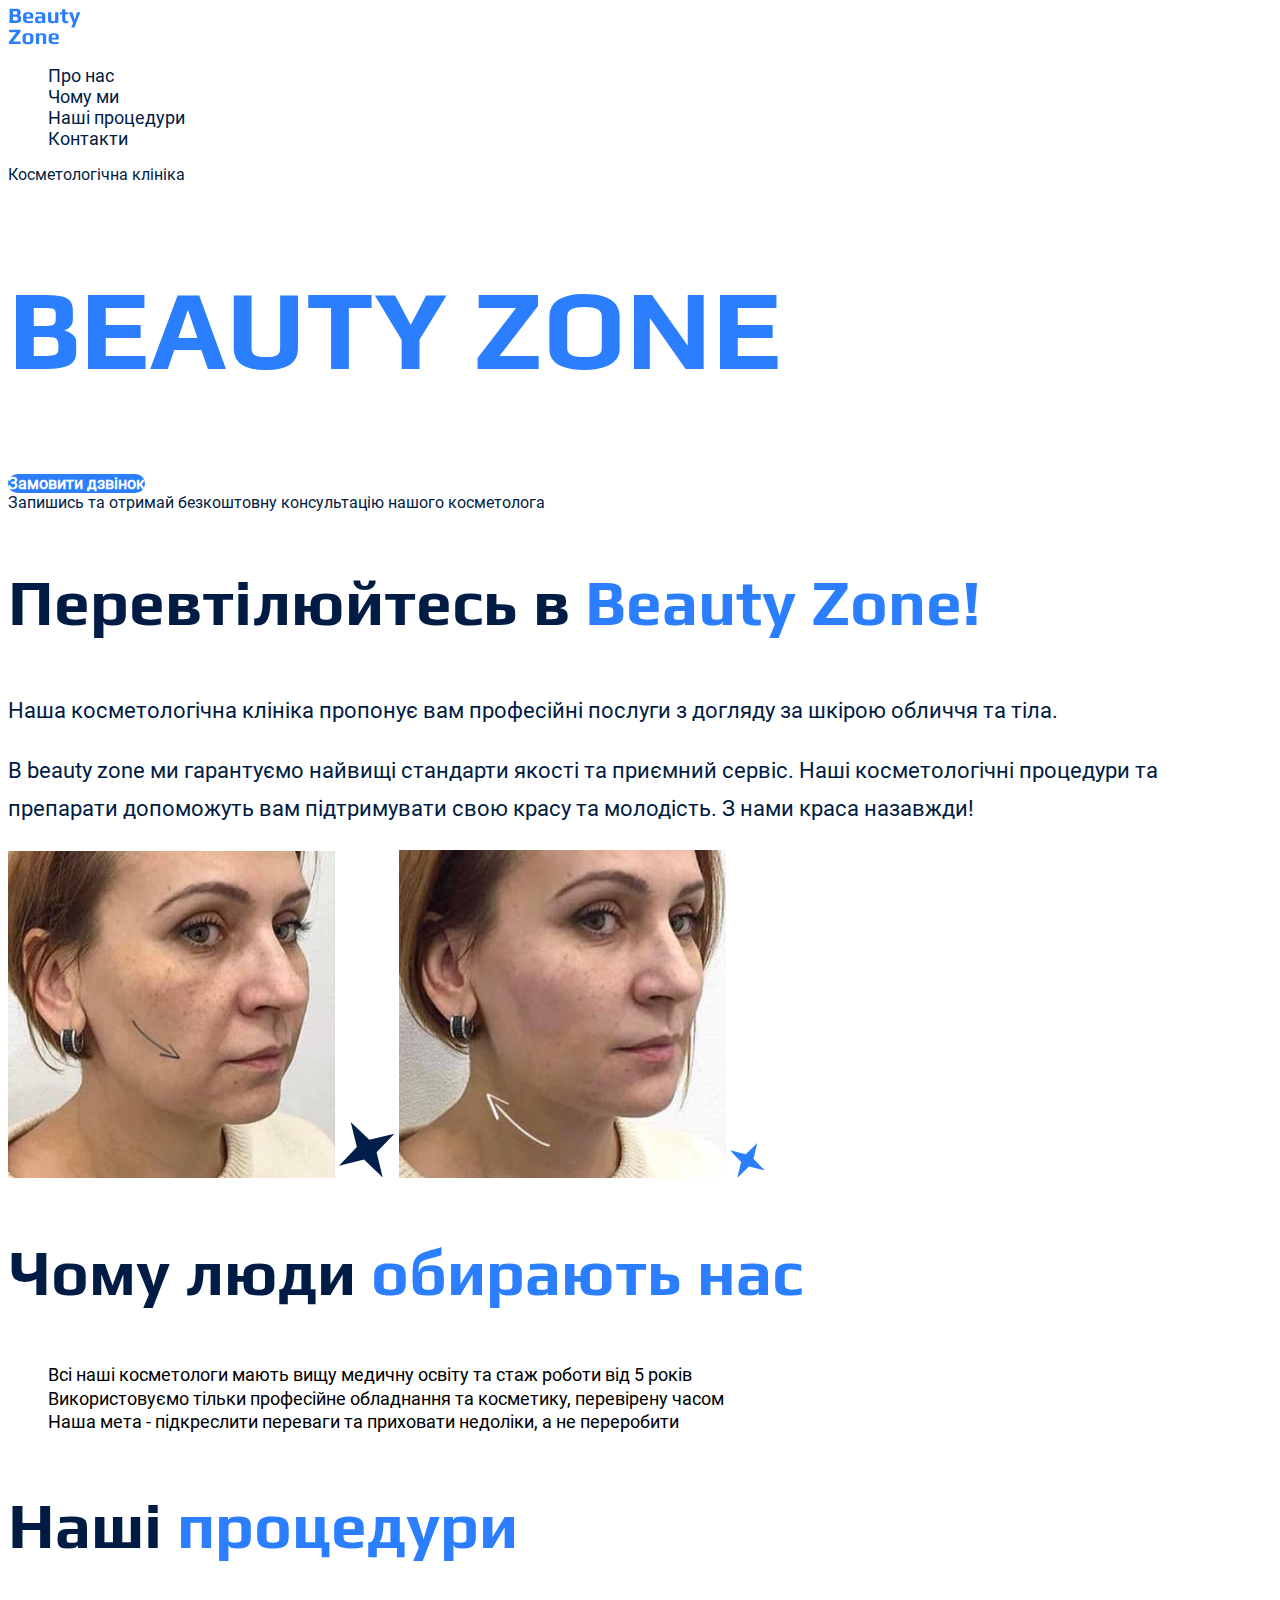
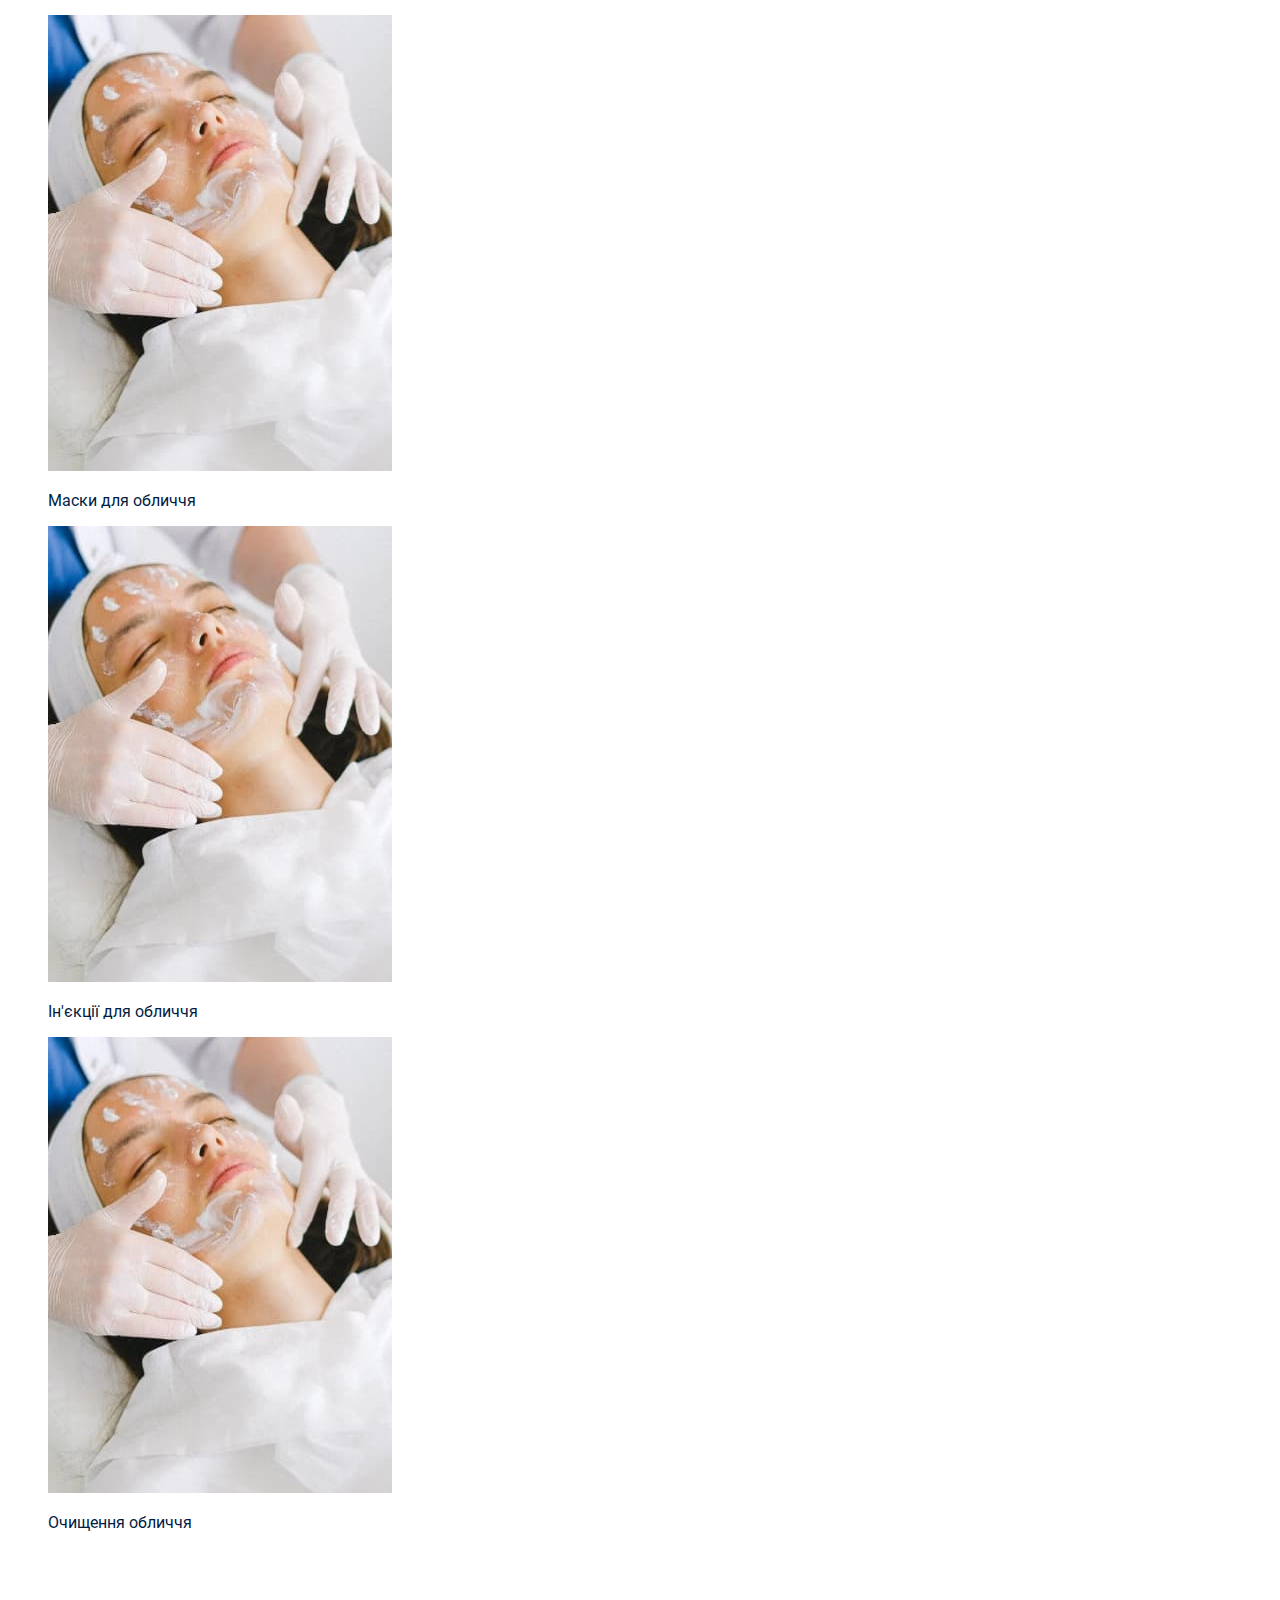
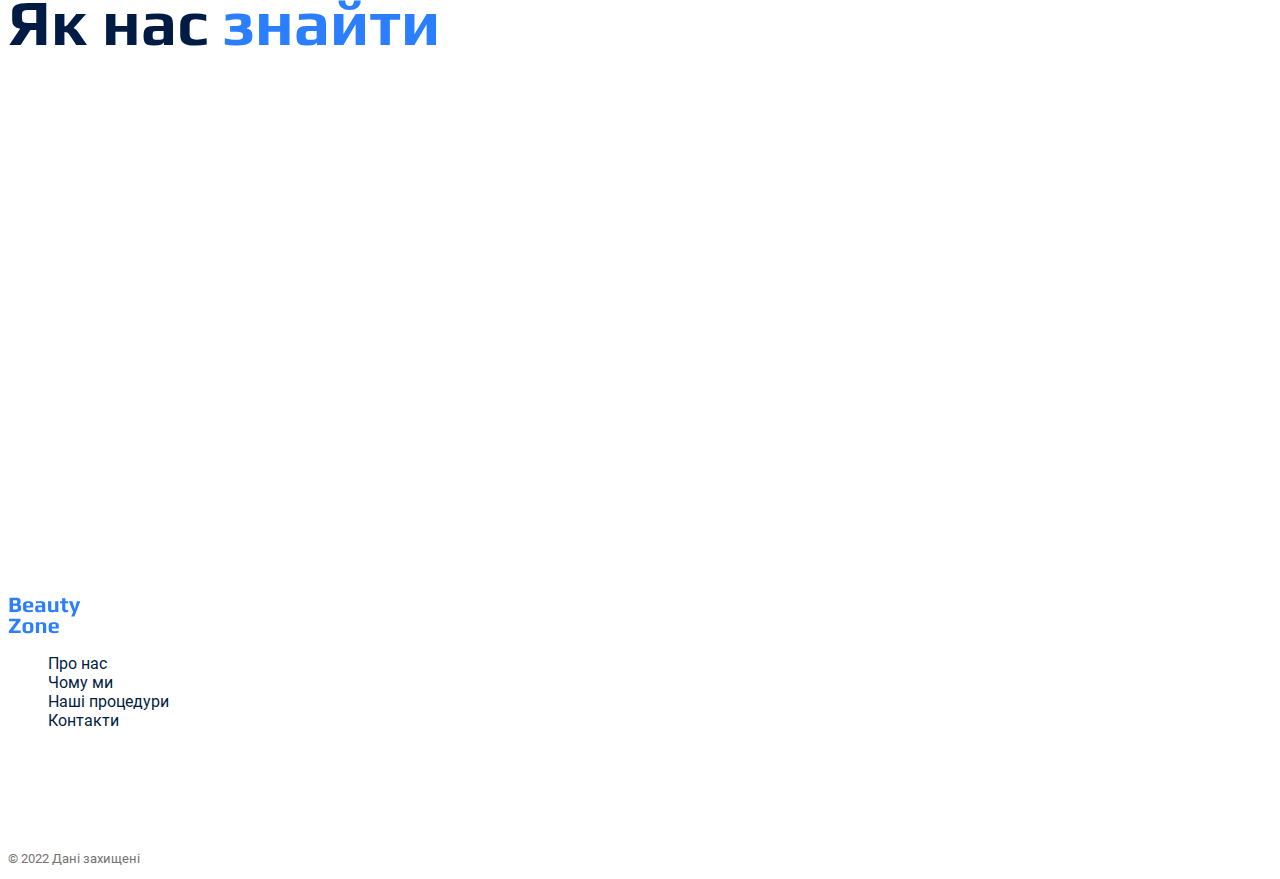
<file: homework-1/index.html>
<!DOCTYPE html>
<html lang="uk">
<head>
  <meta charset="UTF-8">
  <meta name="viewport" content="width=device-width, initial-scale=1.0">
  <title>Beauty Zone</title>
  <link rel="stylesheet" href="css/style.css">
</head>
<body>
  <header>
    <nav>
      <a href="/">
        <img src="./img/logo.svg" alt="Логотип Beauty Zone">
      </a>
      <ul class="menu-links">
        <li><a href="#about" class="link header-link">Про нас</a></li>
        <li><a href="#why-we" class="link header-link">Чому ми</a></li>
        <li><a href="#procedures" class="link header-link">Наші процедури</a></li>
        <li><a href="#contacts" class="link header-link">Контакти</a></li>
      </ul>
      <ul>
        <li><a href="tel:#"><!--tel--></a></li>
        <li><a href="#"><!--Facebook--></a></li>
        <li><a href="#"><!--Instagram--></a></li>
      </ul>
    </nav>
  </header>
  <main>
    <section class="hero">
      <p class="hero-subtitle">Косметологічна клініка</p>
      <h1 class="hero-title uppercase">beauty zone</h1>
      <a href="#" class="button">Замовити дзвінок</a>
      <div class="hero-descr">Запишись та отримай безкоштовну консультацію нашого косметолога</div>
    </section>
    <section id="about" class="about">
      <h2 class="section-title">Перевтілюйтесь в <span class="accent capitalize">beauty zone!</span></h2>
      <p>Наша косметологічна клініка пропонує вам професійні послуги з догляду за шкірою обличчя та тіла. </p>
      <p>B beauty zone ми гарантуємо найвищі стандарти якості та приємний сервіс. Наші косметологічні процедури та препарати допоможуть вам підтримувати свою красу та молодість. 
      З нами краса назавжди!</p>
      <img src="./img/about/1.jpg" alt="">
      <img src="./img/about/star-1.svg" alt="">
      <img src="./img/about/2.jpg" alt="">
      <img src="./img/about/star-2.svg" alt="">
    </section>
    <section id="why-we">
      <h2 class="section-title">Чому люди <span class="accent">обирають нас</span></h2>
      <ul class="advantages">
        <li class="advantages-item">Всі наші косметологи мають вищу медичну освіту 
        та стаж роботи від 5 років</li>
        <li class="advantages-item">Використовуємо тільки професійне обладнання та косметику, перевірену часом</li>
        <li class="advantages-item">Наша мета - підкреслити переваги та приховати недоліки, а не переробити</li>
      </ul>
    </section>
    <section id="procedures">
      <h2 class="section-title">Наші <span class="accent">процедури</span></h2>
      <ul class="procedures-list">
        <li class="procedures-item">
          <img src="./img/procedures/procedure-1.jpg" alt="">  
          <p>Маски для обличчя</p>
        </li>
        <li class="procedures-item">
          <img src="./img/procedures/procedure-1.jpg" alt=""> 
          <p>Ін'єкції для обличчя</p>
        </li>
        <li class="procedures-item">
          <img src="./img/procedures/procedure-1.jpg" alt=""> 
          <p>Очищення обличчя</p>
        </li>
      </ul>
    </section>
    <section id="contacts">
      <h2 class="section-title">Як нас <span class="accent">знайти</span></h2>
      <iframe 
        src="https://www.google.com/maps/embed?pb=!1m18!1m12!1m3!1d2545.2084910452104!2d30.682598492627584!3d50.362666720397755!2m3!1f0!2f0!3f0!3m2!1i1024!2i768!4f13.1!3m3!1m2!1s0x40d4c3f0317b4b57%3A0xa80105f4f168170c!2z0LLRg9C70LjRhtGPINCo0LXQstGH0LXQvdC60LAsIDUsINCa0LjRl9CyLCAwMjAwMA!5e0!3m2!1suk!2sua!4v1693408276828!5m2!1suk!2sua" width="605" 
        height="481" 
        style="border:0;" 
        allowfullscreen="">
      </iframe>
    </section>
  </main>
  <footer>
    <nav>
      <a href="/">
        <img src="./img/logo.svg" alt="Логотип Beauty Zone">
      </a>
      <ul>
        <li><a href="#about" class="link">Про нас</a></li>
        <li><a href="#why-we" class="link">Чому ми</a></li>
        <li><a href="#procedures" class="link">Наші процедури</a></li>
        <li><a href="#contacts" class="link">Контакти</a></li>
      </ul>
      <address>
        <ul>
          <li><a href="tel:+38(096)0000007" class="address-link">+ 38 (096) 000 00 07</a></li>
          <li><a href="mailto:beautyzone@gmail.com" class="address-link">beautyzone@gmail.com</a></li>
          <li><a href="https://goo.gl/maps/xkhSwy9w4j6CDX9L8" class="address-link">Україна, м. Київ, вул. Тараса Шевченка 5</a></li>
          <li><a href="tel:+38(096)0000007" class="address-link"><!--tel--></a></li>
          <li><a href="#"><!--Facebook--></a></li>
          <li><a href="#"><!--Instagram--></a></li>
          <!-- в макеті 2 футера, поки зробив так як у нас в іншому прикладі було -->
        </ul>
      </address>
      <a href="#" target="_blank" class="address-link">Політика конідеційності</a>
      <p class="address-copyright">&copy; 2022 Дані захищені</p>
    </nav>
  </footer>
</body>
</html>
</file>
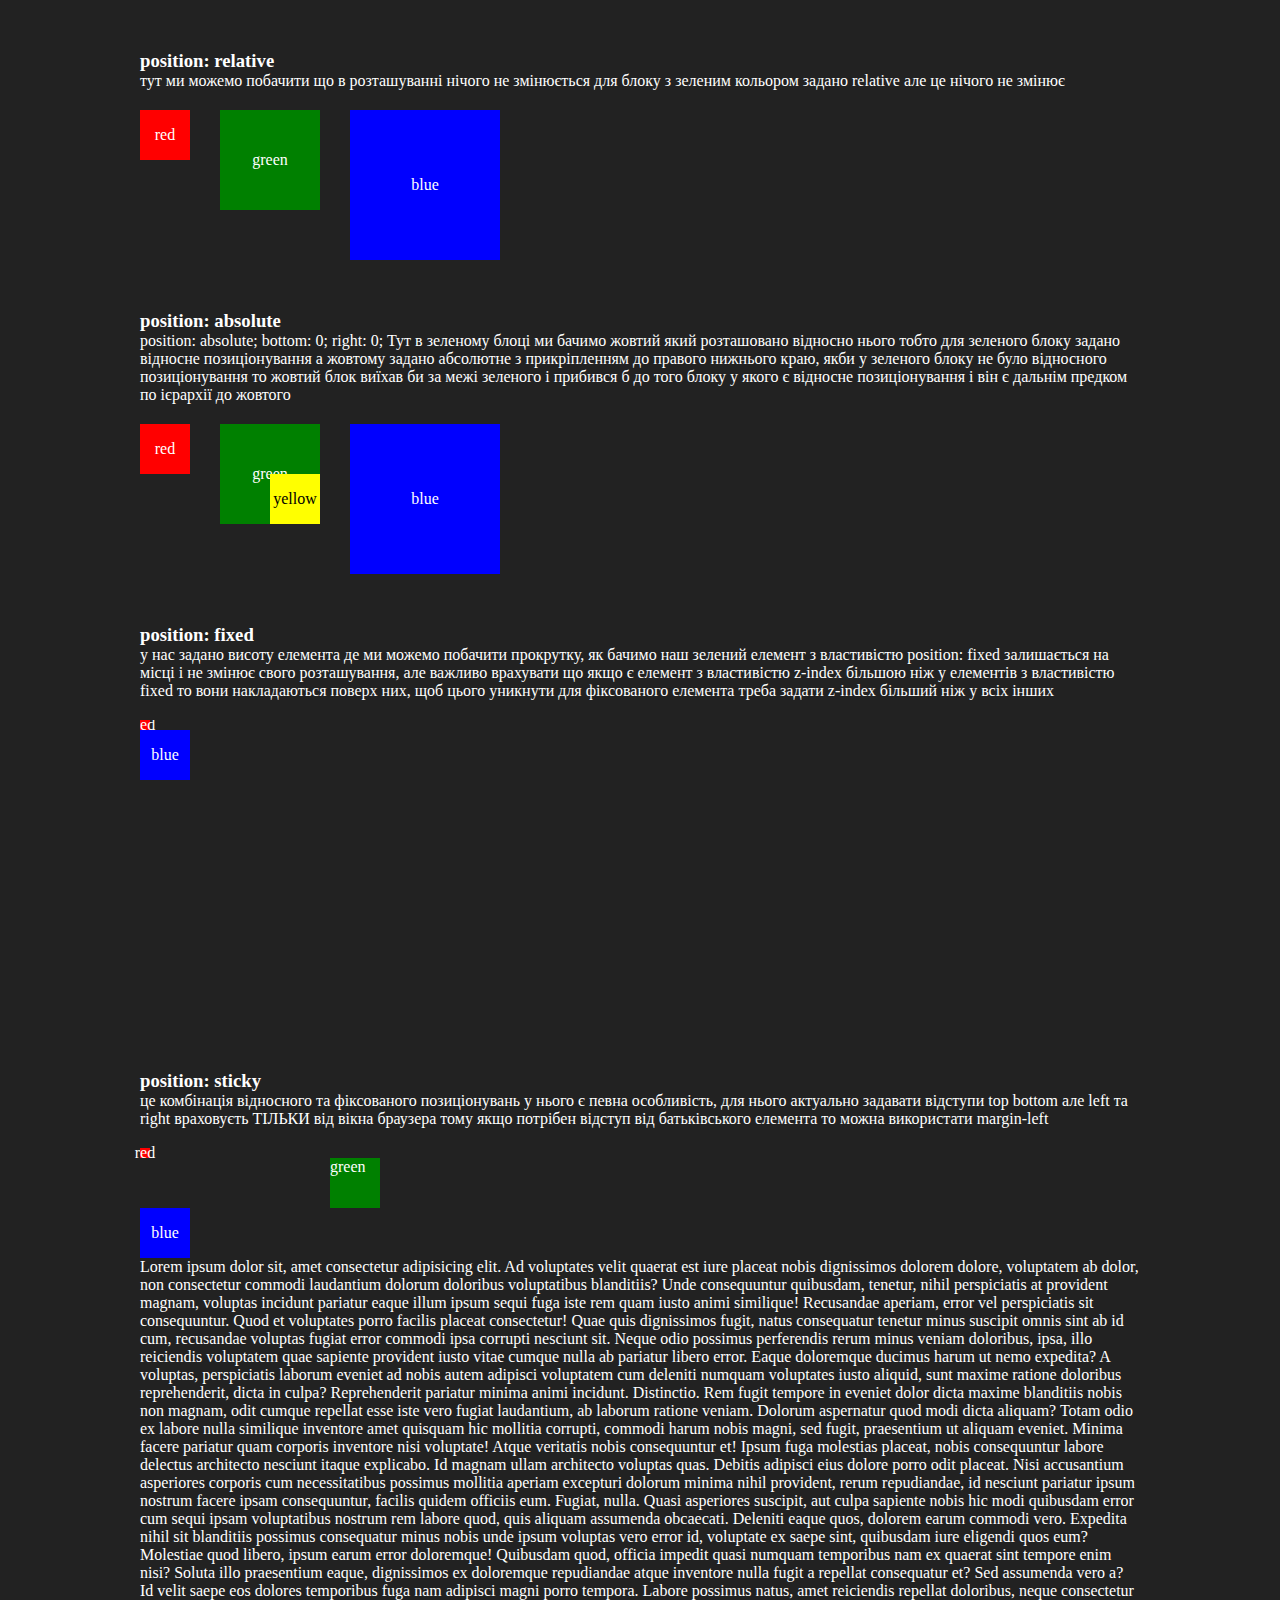
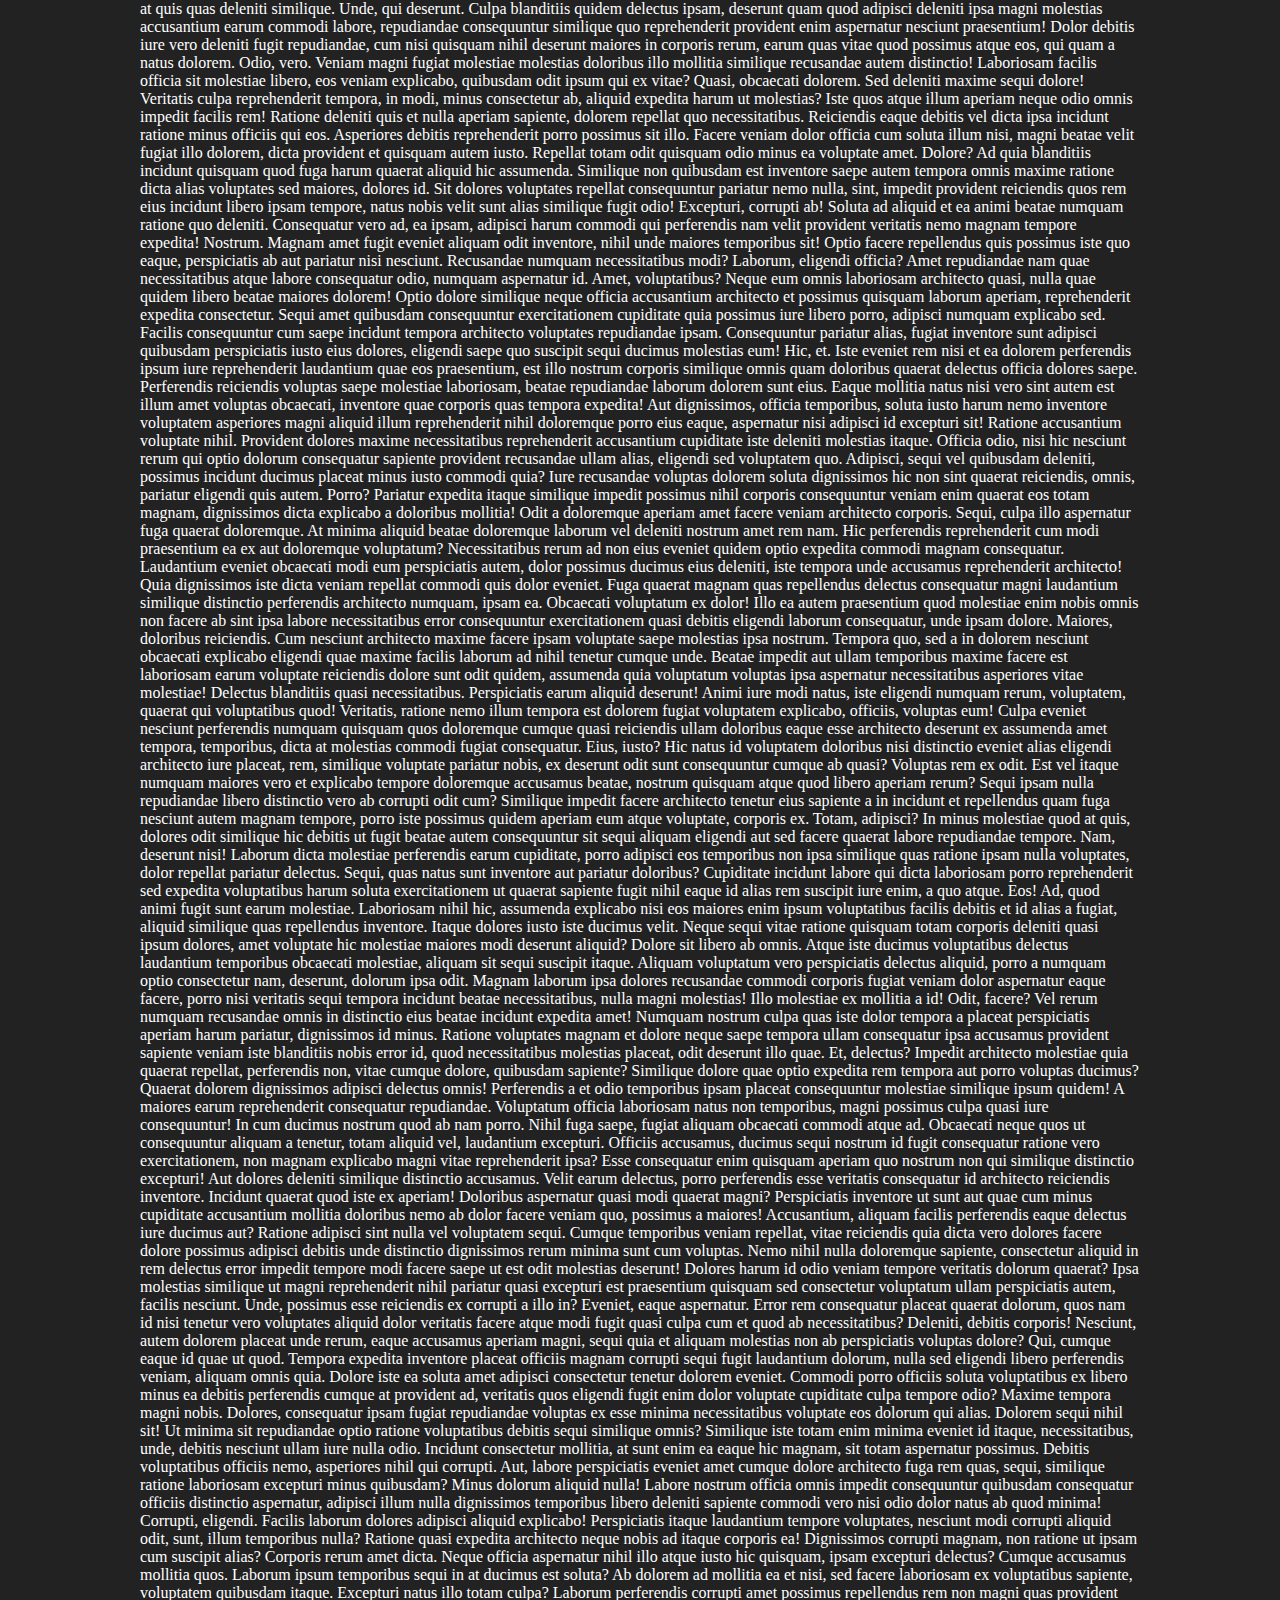
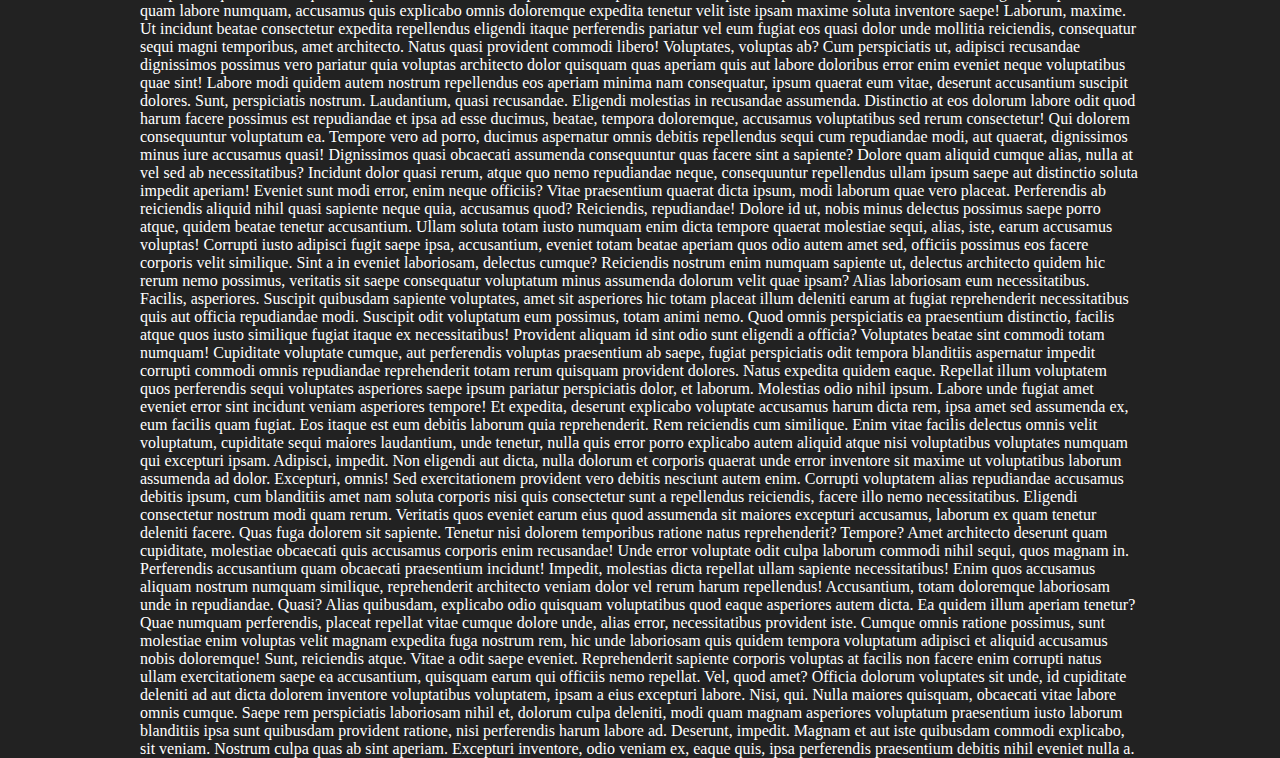
<file: module-12/index.html>
<!DOCTYPE html>
<html lang="en">
<head>
  <meta charset="UTF-8">
  <meta name="viewport" content="width=device-width, initial-scale=1.0">
  <title>Position</title>
  <link rel="stylesheet" href="style.css">
</head>
<body>
  <div class="container">
    <h3 сlass="h3-title">position: relative</h3>
    <p class="text">
      тут ми можемо побачити що в розташуванні нічого не змінюється для блоку з зеленим кольором задано relative але це нічого не змінює
    </p>
    <div class="parent">
      <div class="block block-50 red">red</div>
      <div class="block block-100 green relative">green</div>
      <div class="block block-150 blue">blue</div>
    </div>
  </div>
  <div class="container">
    <h3 сlass="h3-title">position: absolute</h3>
    <p class="text">
      position: absolute;
      bottom: 0;
      right: 0;
      Тут в зеленому блоці ми бачимо жовтий який розташовано відносно нього тобто для зеленого блоку задано відносне позиціонування а жовтому задано абсолютне з прикріпленням до правого нижнього краю, якби у зеленого блоку не було відносного позиціонування то жовтий блок виїхав би за межі зеленого і прибився б до того блоку у якого є відносне позиціонування і він є дальнім предком по ієрархії до жовтого
    </p>
    <div class="parent">
      <div class="block block-50 red">red</div>
      <div class="block block-100 green relative">
        green <div class="yellow absolute">yellow</div>
      </div>
      <div class="block block-150 blue">blue</div>
    </div>
  </div>
  <div class="container">
    <h3 сlass="h3-title">position: fixed</h3>
    <p class="text">
      у нас задано висоту елемента де ми можемо побачити прокрутку, як бачимо наш зелений елемент з властивістю position: fixed залишається на місці і не змінює свого розташування, але важливо врахувати що якщо є елемент з властивістю z-index більшою ніж у елементів з властивістю fixed то вони накладаються поверх них, щоб цього уникнути для фіксованого елемента треба задати z-index більший ніж у всіх інших
    </p>
    <div class="parent fixed-height">
      <div class="fixed-container">
        <div class="block block-10 red">red</div>
        <!-- <div class="block block-30 green fixed">green</div> -->
        <div class="block block-50 blue blue-relative">blue</div>
      </div>
    </div>
  </div>
  <div class="container">
    <h3 сlass="h3-title">position: sticky</h3>
    <p class="text">
      це комбінація відносного та фіксованого позиціонувань у нього є певна особливість, для нього актуально задавати відступи top bottom але left та right враховуєть ТІЛЬКИ від вікна браузера тому якщо потрібен відступ від батьківського елемента то можна використати margin-left
    </p>
    <div class="sticky-height">
      <div class="block block-10 red">red</div>
      <div class="green sticky">green</div>
      <div class="block block-50 blue">blue</div>
      <p>Lorem ipsum dolor sit, amet consectetur adipisicing elit. Ad voluptates velit quaerat est iure placeat nobis dignissimos dolorem dolore, voluptatem ab dolor, non consectetur commodi laudantium dolorum doloribus voluptatibus blanditiis?
      Unde consequuntur quibusdam, tenetur, nihil perspiciatis at provident magnam, voluptas incidunt pariatur eaque illum ipsum sequi fuga iste rem quam iusto animi similique! Recusandae aperiam, error vel perspiciatis sit consequuntur.
      Quod et voluptates porro facilis placeat consectetur! Quae quis dignissimos fugit, natus consequatur tenetur minus suscipit omnis sint ab id cum, recusandae voluptas fugiat error commodi ipsa corrupti nesciunt sit.
      Neque odio possimus perferendis rerum minus veniam doloribus, ipsa, illo reiciendis voluptatem quae sapiente provident iusto vitae cumque nulla ab pariatur libero error. Eaque doloremque ducimus harum ut nemo expedita?
      A voluptas, perspiciatis laborum eveniet ad nobis autem adipisci voluptatem cum deleniti numquam voluptates iusto aliquid, sunt maxime ratione doloribus reprehenderit, dicta in culpa? Reprehenderit pariatur minima animi incidunt. Distinctio.
      Rem fugit tempore in eveniet dolor dicta maxime blanditiis nobis non magnam, odit cumque repellat esse iste vero fugiat laudantium, ab laborum ratione veniam. Dolorum aspernatur quod modi dicta aliquam?
      Totam odio ex labore nulla similique inventore amet quisquam hic mollitia corrupti, commodi harum nobis magni, sed fugit, praesentium ut aliquam eveniet. Minima facere pariatur quam corporis inventore nisi voluptate!
      Atque veritatis nobis consequuntur et! Ipsum fuga molestias placeat, nobis consequuntur labore delectus architecto nesciunt itaque explicabo. Id magnam ullam architecto voluptas quas. Debitis adipisci eius dolore porro odit placeat.
      Nisi accusantium asperiores corporis cum necessitatibus possimus mollitia aperiam excepturi dolorum minima nihil provident, rerum repudiandae, id nesciunt pariatur ipsum nostrum facere ipsam consequuntur, facilis quidem officiis eum. Fugiat, nulla.
      Quasi asperiores suscipit, aut culpa sapiente nobis hic modi quibusdam error cum sequi ipsam voluptatibus nostrum rem labore quod, quis aliquam assumenda obcaecati. Deleniti eaque quos, dolorem earum commodi vero.
      Expedita nihil sit blanditiis possimus consequatur minus nobis unde ipsum voluptas vero error id, voluptate ex saepe sint, quibusdam iure eligendi quos eum? Molestiae quod libero, ipsum earum error doloremque!
      Quibusdam quod, officia impedit quasi numquam temporibus nam ex quaerat sint tempore enim nisi? Soluta illo praesentium eaque, dignissimos ex doloremque repudiandae atque inventore nulla fugit a repellat consequatur et?
      Sed assumenda vero a? Id velit saepe eos dolores temporibus fuga nam adipisci magni porro tempora. Labore possimus natus, amet reiciendis repellat doloribus, neque consectetur at quis quas deleniti similique.
      Unde, qui deserunt. Culpa blanditiis quidem delectus ipsam, deserunt quam quod adipisci deleniti ipsa magni molestias accusantium earum commodi labore, repudiandae consequuntur similique quo reprehenderit provident enim aspernatur nesciunt praesentium!
      Dolor debitis iure vero deleniti fugit repudiandae, cum nisi quisquam nihil deserunt maiores in corporis rerum, earum quas vitae quod possimus atque eos, qui quam a natus dolorem. Odio, vero.
      Veniam magni fugiat molestiae molestias doloribus illo mollitia similique recusandae autem distinctio! Laboriosam facilis officia sit molestiae libero, eos veniam explicabo, quibusdam odit ipsum qui ex vitae? Quasi, obcaecati dolorem.
      Sed deleniti maxime sequi dolore! Veritatis culpa reprehenderit tempora, in modi, minus consectetur ab, aliquid expedita harum ut molestias? Iste quos atque illum aperiam neque odio omnis impedit facilis rem!
      Ratione deleniti quis et nulla aperiam sapiente, dolorem repellat quo necessitatibus. Reiciendis eaque debitis vel dicta ipsa incidunt ratione minus officiis qui eos. Asperiores debitis reprehenderit porro possimus sit illo.
      Facere veniam dolor officia cum soluta illum nisi, magni beatae velit fugiat illo dolorem, dicta provident et quisquam autem iusto. Repellat totam odit quisquam odio minus ea voluptate amet. Dolore?
      Ad quia blanditiis incidunt quisquam quod fuga harum quaerat aliquid hic assumenda. Similique non quibusdam est inventore saepe autem tempora omnis maxime ratione dicta alias voluptates sed maiores, dolores id.
      Sit dolores voluptates repellat consequuntur pariatur nemo nulla, sint, impedit provident reiciendis quos rem eius incidunt libero ipsam tempore, natus nobis velit sunt alias similique fugit odio! Excepturi, corrupti ab!
      Soluta ad aliquid et ea animi beatae numquam ratione quo deleniti. Consequatur vero ad, ea ipsam, adipisci harum commodi qui perferendis nam velit provident veritatis nemo magnam tempore expedita! Nostrum.
      Magnam amet fugit eveniet aliquam odit inventore, nihil unde maiores temporibus sit! Optio facere repellendus quis possimus iste quo eaque, perspiciatis ab aut pariatur nisi nesciunt. Recusandae numquam necessitatibus modi?
      Laborum, eligendi officia? Amet repudiandae nam quae necessitatibus atque labore consequatur odio, numquam aspernatur id. Amet, voluptatibus? Neque eum omnis laboriosam architecto quasi, nulla quae quidem libero beatae maiores dolorem!
      Optio dolore similique neque officia accusantium architecto et possimus quisquam laborum aperiam, reprehenderit expedita consectetur. Sequi amet quibusdam consequuntur exercitationem cupiditate quia possimus iure libero porro, adipisci numquam explicabo sed.
      Facilis consequuntur cum saepe incidunt tempora architecto voluptates repudiandae ipsam. Consequuntur pariatur alias, fugiat inventore sunt adipisci quibusdam perspiciatis iusto eius dolores, eligendi saepe quo suscipit sequi ducimus molestias eum!
      Hic, et. Iste eveniet rem nisi et ea dolorem perferendis ipsum iure reprehenderit laudantium quae eos praesentium, est illo nostrum corporis similique omnis quam doloribus quaerat delectus officia dolores saepe.
      Perferendis reiciendis voluptas saepe molestiae laboriosam, beatae repudiandae laborum dolorem sunt eius. Eaque mollitia natus nisi vero sint autem est illum amet voluptas obcaecati, inventore quae corporis quas tempora expedita!
      Aut dignissimos, officia temporibus, soluta iusto harum nemo inventore voluptatem asperiores magni aliquid illum reprehenderit nihil doloremque porro eius eaque, aspernatur nisi adipisci id excepturi sit! Ratione accusantium voluptate nihil.
      Provident dolores maxime necessitatibus reprehenderit accusantium cupiditate iste deleniti molestias itaque. Officia odio, nisi hic nesciunt rerum qui optio dolorum consequatur sapiente provident recusandae ullam alias, eligendi sed voluptatem quo.
      Adipisci, sequi vel quibusdam deleniti, possimus incidunt ducimus placeat minus iusto commodi quia? Iure recusandae voluptas dolorem soluta dignissimos hic non sint quaerat reiciendis, omnis, pariatur eligendi quis autem. Porro?
      Pariatur expedita itaque similique impedit possimus nihil corporis consequuntur veniam enim quaerat eos totam magnam, dignissimos dicta explicabo a doloribus mollitia! Odit a doloremque aperiam amet facere veniam architecto corporis.
      Sequi, culpa illo aspernatur fuga quaerat doloremque. At minima aliquid beatae doloremque laborum vel deleniti nostrum amet rem nam. Hic perferendis reprehenderit cum modi praesentium ea ex aut doloremque voluptatum?
      Necessitatibus rerum ad non eius eveniet quidem optio expedita commodi magnam consequatur. Laudantium eveniet obcaecati modi eum perspiciatis autem, dolor possimus ducimus eius deleniti, iste tempora unde accusamus reprehenderit architecto!
      Quia dignissimos iste dicta veniam repellat commodi quis dolor eveniet. Fuga quaerat magnam quas repellendus delectus consequatur magni laudantium similique distinctio perferendis architecto numquam, ipsam ea. Obcaecati voluptatum ex dolor!
      Illo ea autem praesentium quod molestiae enim nobis omnis non facere ab sint ipsa labore necessitatibus error consequuntur exercitationem quasi debitis eligendi laborum consequatur, unde ipsam dolore. Maiores, doloribus reiciendis.
      Cum nesciunt architecto maxime facere ipsam voluptate saepe molestias ipsa nostrum. Tempora quo, sed a in dolorem nesciunt obcaecati explicabo eligendi quae maxime facilis laborum ad nihil tenetur cumque unde.
      Beatae impedit aut ullam temporibus maxime facere est laboriosam earum voluptate reiciendis dolore sunt odit quidem, assumenda quia voluptatum voluptas ipsa aspernatur necessitatibus asperiores vitae molestiae! Delectus blanditiis quasi necessitatibus.
      Perspiciatis earum aliquid deserunt! Animi iure modi natus, iste eligendi numquam rerum, voluptatem, quaerat qui voluptatibus quod! Veritatis, ratione nemo illum tempora est dolorem fugiat voluptatem explicabo, officiis, voluptas eum!
      Culpa eveniet nesciunt perferendis numquam quisquam quos doloremque cumque quasi reiciendis ullam doloribus eaque esse architecto deserunt ex assumenda amet tempora, temporibus, dicta at molestias commodi fugiat consequatur. Eius, iusto?
      Hic natus id voluptatem doloribus nisi distinctio eveniet alias eligendi architecto iure placeat, rem, similique voluptate pariatur nobis, ex deserunt odit sunt consequuntur cumque ab quasi? Voluptas rem ex odit.
      Est vel itaque numquam maiores vero et explicabo tempore doloremque accusamus beatae, nostrum quisquam atque quod libero aperiam rerum? Sequi ipsam nulla repudiandae libero distinctio vero ab corrupti odit cum?
      Similique impedit facere architecto tenetur eius sapiente a in incidunt et repellendus quam fuga nesciunt autem magnam tempore, porro iste possimus quidem aperiam eum atque voluptate, corporis ex. Totam, adipisci?
      In minus molestiae quod at quis, dolores odit similique hic debitis ut fugit beatae autem consequuntur sit sequi aliquam eligendi aut sed facere quaerat labore repudiandae tempore. Nam, deserunt nisi!
      Laborum dicta molestiae perferendis earum cupiditate, porro adipisci eos temporibus non ipsa similique quas ratione ipsam nulla voluptates, dolor repellat pariatur delectus. Sequi, quas natus sunt inventore aut pariatur doloribus?
      Cupiditate incidunt labore qui dicta laboriosam porro reprehenderit sed expedita voluptatibus harum soluta exercitationem ut quaerat sapiente fugit nihil eaque id alias rem suscipit iure enim, a quo atque. Eos!
      Ad, quod animi fugit sunt earum molestiae. Laboriosam nihil hic, assumenda explicabo nisi eos maiores enim ipsum voluptatibus facilis debitis et id alias a fugiat, aliquid similique quas repellendus inventore.
      Itaque dolores iusto iste ducimus velit. Neque sequi vitae ratione quisquam totam corporis deleniti quasi ipsum dolores, amet voluptate hic molestiae maiores modi deserunt aliquid? Dolore sit libero ab omnis.
      Atque iste ducimus voluptatibus delectus laudantium temporibus obcaecati molestiae, aliquam sit sequi suscipit itaque. Aliquam voluptatum vero perspiciatis delectus aliquid, porro a numquam optio consectetur nam, deserunt, dolorum ipsa odit.
      Magnam laborum ipsa dolores recusandae commodi corporis fugiat veniam dolor aspernatur eaque facere, porro nisi veritatis sequi tempora incidunt beatae necessitatibus, nulla magni molestias! Illo molestiae ex mollitia a id!
      Odit, facere? Vel rerum numquam recusandae omnis in distinctio eius beatae incidunt expedita amet! Numquam nostrum culpa quas iste dolor tempora a placeat perspiciatis aperiam harum pariatur, dignissimos id minus.
      Ratione voluptates magnam et dolore neque saepe tempora ullam consequatur ipsa accusamus provident sapiente veniam iste blanditiis nobis error id, quod necessitatibus molestias placeat, odit deserunt illo quae. Et, delectus?
      Impedit architecto molestiae quia quaerat repellat, perferendis non, vitae cumque dolore, quibusdam sapiente? Similique dolore quae optio expedita rem tempora aut porro voluptas ducimus? Quaerat dolorem dignissimos adipisci delectus omnis!
      Perferendis a et odio temporibus ipsam placeat consequuntur molestiae similique ipsum quidem! A maiores earum reprehenderit consequatur repudiandae. Voluptatum officia laboriosam natus non temporibus, magni possimus culpa quasi iure consequuntur!
      In cum ducimus nostrum quod ab nam porro. Nihil fuga saepe, fugiat aliquam obcaecati commodi atque ad. Obcaecati neque quos ut consequuntur aliquam a tenetur, totam aliquid vel, laudantium excepturi.
      Officiis accusamus, ducimus sequi nostrum id fugit consequatur ratione vero exercitationem, non magnam explicabo magni vitae reprehenderit ipsa? Esse consequatur enim quisquam aperiam quo nostrum non qui similique distinctio excepturi!
      Aut dolores deleniti similique distinctio accusamus. Velit earum delectus, porro perferendis esse veritatis consequatur id architecto reiciendis inventore. Incidunt quaerat quod iste ex aperiam! Doloribus aspernatur quasi modi quaerat magni?
      Perspiciatis inventore ut sunt aut quae cum minus cupiditate accusantium mollitia doloribus nemo ab dolor facere veniam quo, possimus a maiores! Accusantium, aliquam facilis perferendis eaque delectus iure ducimus aut?
      Ratione adipisci sint nulla vel voluptatem sequi. Cumque temporibus veniam repellat, vitae reiciendis quia dicta vero dolores facere dolore possimus adipisci debitis unde distinctio dignissimos rerum minima sunt cum voluptas.
      Nemo nihil nulla doloremque sapiente, consectetur aliquid in rem delectus error impedit tempore modi facere saepe ut est odit molestias deserunt! Dolores harum id odio veniam tempore veritatis dolorum quaerat?
      Ipsa molestias similique ut magni reprehenderit nihil pariatur quasi excepturi est praesentium quisquam sed consectetur voluptatum ullam perspiciatis autem, facilis nesciunt. Unde, possimus esse reiciendis ex corrupti a illo in?
      Eveniet, eaque aspernatur. Error rem consequatur placeat quaerat dolorum, quos nam id nisi tenetur vero voluptates aliquid dolor veritatis facere atque modi fugit quasi culpa cum et quod ab necessitatibus?
      Deleniti, debitis corporis! Nesciunt, autem dolorem placeat unde rerum, eaque accusamus aperiam magni, sequi quia et aliquam molestias non ab perspiciatis voluptas dolore? Qui, cumque eaque id quae ut quod.
      Tempora expedita inventore placeat officiis magnam corrupti sequi fugit laudantium dolorum, nulla sed eligendi libero perferendis veniam, aliquam omnis quia. Dolore iste ea soluta amet adipisci consectetur tenetur dolorem eveniet.
      Commodi porro officiis soluta voluptatibus ex libero minus ea debitis perferendis cumque at provident ad, veritatis quos eligendi fugit enim dolor voluptate cupiditate culpa tempore odio? Maxime tempora magni nobis.
      Dolores, consequatur ipsam fugiat repudiandae voluptas ex esse minima necessitatibus voluptate eos dolorum qui alias. Dolorem sequi nihil sit! Ut minima sit repudiandae optio ratione voluptatibus debitis sequi similique omnis?
      Similique iste totam enim minima eveniet id itaque, necessitatibus, unde, debitis nesciunt ullam iure nulla odio. Incidunt consectetur mollitia, at sunt enim ea eaque hic magnam, sit totam aspernatur possimus.
      Debitis voluptatibus officiis nemo, asperiores nihil qui corrupti. Aut, labore perspiciatis eveniet amet cumque dolore architecto fuga rem quas, sequi, similique ratione laboriosam excepturi minus quibusdam? Minus dolorum aliquid nulla!
      Labore nostrum officia omnis impedit consequuntur quibusdam consequatur officiis distinctio aspernatur, adipisci illum nulla dignissimos temporibus libero deleniti sapiente commodi vero nisi odio dolor natus ab quod minima! Corrupti, eligendi.
      Facilis laborum dolores adipisci aliquid explicabo! Perspiciatis itaque laudantium tempore voluptates, nesciunt modi corrupti aliquid odit, sunt, illum temporibus nulla? Ratione quasi expedita architecto neque nobis ad itaque corporis ea!
      Dignissimos corrupti magnam, non ratione ut ipsam cum suscipit alias? Corporis rerum amet dicta. Neque officia aspernatur nihil illo atque iusto hic quisquam, ipsam excepturi delectus? Cumque accusamus mollitia quos.
      Laborum ipsum temporibus sequi in at ducimus est soluta? Ab dolorem ad mollitia ea et nisi, sed facere laboriosam ex voluptatibus sapiente, voluptatem quibusdam itaque. Excepturi natus illo totam culpa?
      Laborum perferendis corrupti amet possimus repellendus rem non magni quas provident quam labore numquam, accusamus quis explicabo omnis doloremque expedita tenetur velit iste ipsam maxime soluta inventore saepe! Laborum, maxime.
      Ut incidunt beatae consectetur expedita repellendus eligendi itaque perferendis pariatur vel eum fugiat eos quasi dolor unde mollitia reiciendis, consequatur sequi magni temporibus, amet architecto. Natus quasi provident commodi libero!
      Voluptates, voluptas ab? Cum perspiciatis ut, adipisci recusandae dignissimos possimus vero pariatur quia voluptas architecto dolor quisquam quas aperiam quis aut labore doloribus error enim eveniet neque voluptatibus quae sint!
      Labore modi quidem autem nostrum repellendus eos aperiam minima nam consequatur, ipsum quaerat eum vitae, deserunt accusantium suscipit dolores. Sunt, perspiciatis nostrum. Laudantium, quasi recusandae. Eligendi molestias in recusandae assumenda.
      Distinctio at eos dolorum labore odit quod harum facere possimus est repudiandae et ipsa ad esse ducimus, beatae, tempora doloremque, accusamus voluptatibus sed rerum consectetur! Qui dolorem consequuntur voluptatum ea.
      Tempore vero ad porro, ducimus aspernatur omnis debitis repellendus sequi cum repudiandae modi, aut quaerat, dignissimos minus iure accusamus quasi! Dignissimos quasi obcaecati assumenda consequuntur quas facere sint a sapiente?
      Dolore quam aliquid cumque alias, nulla at vel sed ab necessitatibus? Incidunt dolor quasi rerum, atque quo nemo repudiandae neque, consequuntur repellendus ullam ipsum saepe aut distinctio soluta impedit aperiam!
      Eveniet sunt modi error, enim neque officiis? Vitae praesentium quaerat dicta ipsum, modi laborum quae vero placeat. Perferendis ab reiciendis aliquid nihil quasi sapiente neque quia, accusamus quod? Reiciendis, repudiandae!
      Dolore id ut, nobis minus delectus possimus saepe porro atque, quidem beatae tenetur accusantium. Ullam soluta totam iusto numquam enim dicta tempore quaerat molestiae sequi, alias, iste, earum accusamus voluptas!
      Corrupti iusto adipisci fugit saepe ipsa, accusantium, eveniet totam beatae aperiam quos odio autem amet sed, officiis possimus eos facere corporis velit similique. Sint a in eveniet laboriosam, delectus cumque?
      Reiciendis nostrum enim numquam sapiente ut, delectus architecto quidem hic rerum nemo possimus, veritatis sit saepe consequatur voluptatum minus assumenda dolorum velit quae ipsam? Alias laboriosam eum necessitatibus. Facilis, asperiores.
      Suscipit quibusdam sapiente voluptates, amet sit asperiores hic totam placeat illum deleniti earum at fugiat reprehenderit necessitatibus quis aut officia repudiandae modi. Suscipit odit voluptatum eum possimus, totam animi nemo.
      Quod omnis perspiciatis ea praesentium distinctio, facilis atque quos iusto similique fugiat itaque ex necessitatibus! Provident aliquam id sint odio sunt eligendi a officia? Voluptates beatae sint commodi totam numquam!
      Cupiditate voluptate cumque, aut perferendis voluptas praesentium ab saepe, fugiat perspiciatis odit tempora blanditiis aspernatur impedit corrupti commodi omnis repudiandae reprehenderit totam rerum quisquam provident dolores. Natus expedita quidem eaque.
      Repellat illum voluptatem quos perferendis sequi voluptates asperiores saepe ipsum pariatur perspiciatis dolor, et laborum. Molestias odio nihil ipsum. Labore unde fugiat amet eveniet error sint incidunt veniam asperiores tempore!
      Et expedita, deserunt explicabo voluptate accusamus harum dicta rem, ipsa amet sed assumenda ex, eum facilis quam fugiat. Eos itaque est eum debitis laborum quia reprehenderit. Rem reiciendis cum similique.
      Enim vitae facilis delectus omnis velit voluptatum, cupiditate sequi maiores laudantium, unde tenetur, nulla quis error porro explicabo autem aliquid atque nisi voluptatibus voluptates numquam qui excepturi ipsam. Adipisci, impedit.
      Non eligendi aut dicta, nulla dolorum et corporis quaerat unde error inventore sit maxime ut voluptatibus laborum assumenda ad dolor. Excepturi, omnis! Sed exercitationem provident vero debitis nesciunt autem enim.
      Corrupti voluptatem alias repudiandae accusamus debitis ipsum, cum blanditiis amet nam soluta corporis nisi quis consectetur sunt a repellendus reiciendis, facere illo nemo necessitatibus. Eligendi consectetur nostrum modi quam rerum.
      Veritatis quos eveniet earum eius quod assumenda sit maiores excepturi accusamus, laborum ex quam tenetur deleniti facere. Quas fuga dolorem sit sapiente. Tenetur nisi dolorem temporibus ratione natus reprehenderit? Tempore?
      Amet architecto deserunt quam cupiditate, molestiae obcaecati quis accusamus corporis enim recusandae! Unde error voluptate odit culpa laborum commodi nihil sequi, quos magnam in. Perferendis accusantium quam obcaecati praesentium incidunt!
      Impedit, molestias dicta repellat ullam sapiente necessitatibus! Enim quos accusamus aliquam nostrum numquam similique, reprehenderit architecto veniam dolor vel rerum harum repellendus! Accusantium, totam doloremque laboriosam unde in repudiandae. Quasi?
      Alias quibusdam, explicabo odio quisquam voluptatibus quod eaque asperiores autem dicta. Ea quidem illum aperiam tenetur? Quae numquam perferendis, placeat repellat vitae cumque dolore unde, alias error, necessitatibus provident iste.
      Cumque omnis ratione possimus, sunt molestiae enim voluptas velit magnam expedita fuga nostrum rem, hic unde laboriosam quis quidem tempora voluptatum adipisci et aliquid accusamus nobis doloremque! Sunt, reiciendis atque.
      Vitae a odit saepe eveniet. Reprehenderit sapiente corporis voluptas at facilis non facere enim corrupti natus ullam exercitationem saepe ea accusantium, quisquam earum qui officiis nemo repellat. Vel, quod amet?
      Officia dolorum voluptates sit unde, id cupiditate deleniti ad aut dicta dolorem inventore voluptatibus voluptatem, ipsam a eius excepturi labore. Nisi, qui. Nulla maiores quisquam, obcaecati vitae labore omnis cumque.
      Saepe rem perspiciatis laboriosam nihil et, dolorum culpa deleniti, modi quam magnam asperiores voluptatum praesentium iusto laborum blanditiis ipsa sunt quibusdam provident ratione, nisi perferendis harum labore ad. Deserunt, impedit.
      Magnam et aut iste quibusdam commodi explicabo, sit veniam. Nostrum culpa quas ab sint aperiam. Excepturi inventore, odio veniam ex, eaque quis, ipsa perferendis praesentium debitis nihil eveniet nulla a.</p>
    </div>
  </div>
</body>
</html>
</file>
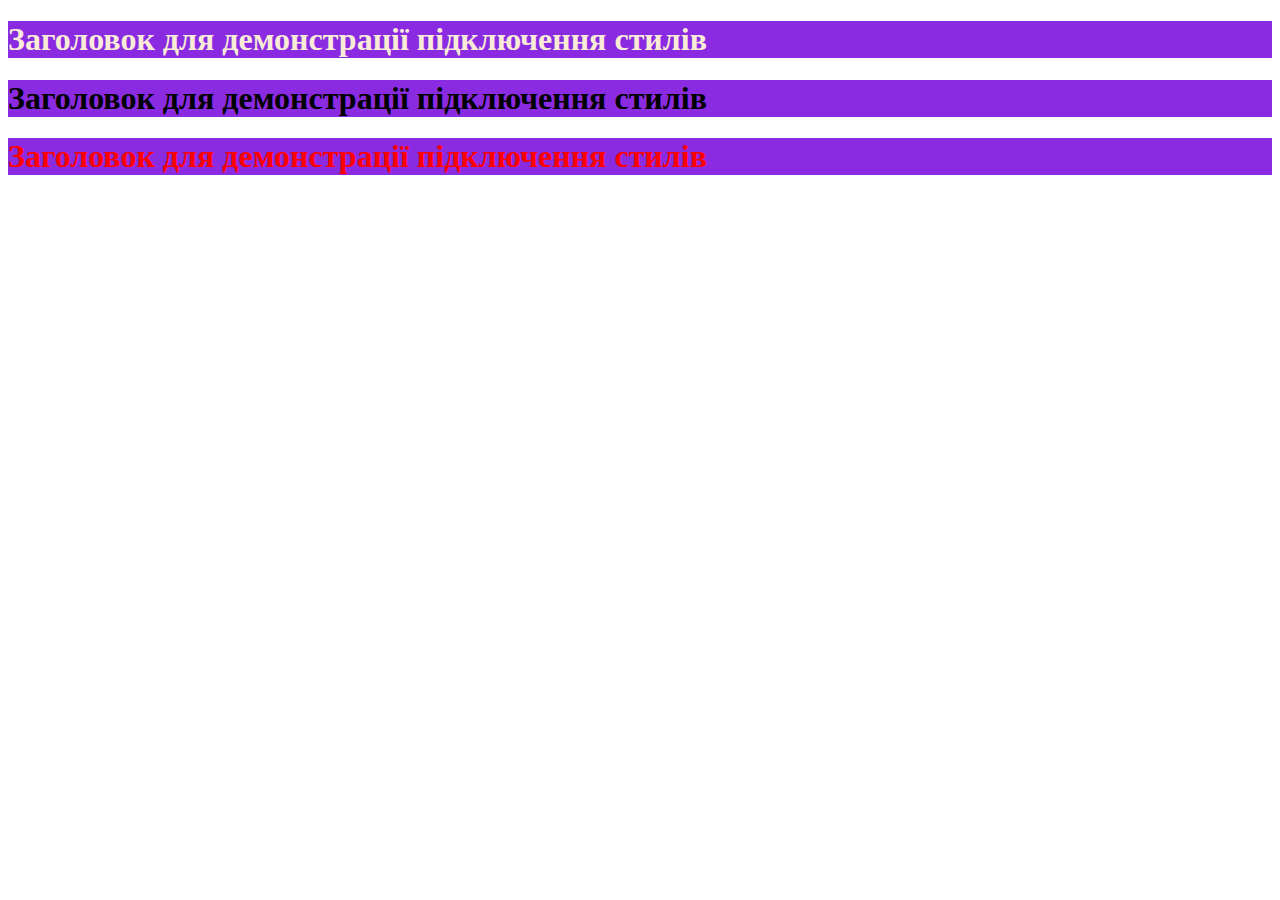
<file: module-5/index.html>
<!DOCTYPE html>
<html lang="en">
<head>
  <meta charset="UTF-8">
  <meta name="viewport" content="width=device-width, initial-scale=1.0">
  <link rel="stylesheet" href="">
  <title>Module 5</title>
  <!-- варіант використання вбудованих стилів -->
  <style>
    h1 {
      background-color: blueviolet;
    }
  </style>
  <!-- підключення зовнішніх стилів -->
  <link rel="stylesheet" href="./css/style.css">
</head>
<body>
  <!-- варіант використання inline стилів -->
  <h1 style="color:antiquewhite;">Заголовок для демонстрації підключення стилів</h1>
  <h1 class="value-red">Заголовок для демонстрації підключення стилів</h1>
  <div class="color">
    <h1 class="value-red">Заголовок для демонстрації підключення стилів</h1>
  </div>
</body>
</html>
</file>
<file: homework-1/css/style.css>
/* fonts */
/* play */
@font-face {
  font-display: swap;
  font-family: 'Play';
  font-style: normal;
  font-weight: 400;
  src: url('../fonts/play-v19-cyrillic_latin-regular.woff2') format('woff2'),
       url('../fonts/play-v19-cyrillic_latin-regular.woff') format('woff'),
}

@font-face {
  font-display: swap; /* Check https://developer.mozilla.org/en-US/docs/Web/CSS/@font-face/font-display for other options. */
  font-family: 'Play';
  font-style: normal;
  font-weight: 700;
  src: url('../fonts/play-v19-cyrillic_latin-700.woff2') format('woff2'),
       url('../fonts/play-v19-cyrillic_latin-700.woff') format('woff')
}
/* roboto */
@font-face {
  font-display: swap;
  font-family: 'Roboto';
  font-style: normal;
  font-weight: 400;
  src: url('../fonts/roboto-v30-cyrillic_latin-regular.woff2') format('woff2'),
       url('../fonts/roboto-v30-cyrillic_latin-regular.woff') format('woff')
}

:root {
  /* colors */
  --color-primary-light: #FFFFFF;
  --color-primary-blue-light: #2B7FFF;
  --color-primary-blue-dark: #011C44;
  --color-secondary-grey-dark: #4A4A4A;
  --color-secondary-grey-light: #747272;
  --color-secondary-blue: #011F4A;
  --color-secondary-yellow: #FFD02B;
}

/* base */
body {
  font-family: 'Roboto', 'Play', sans-serif;
  color: var(--color-primary-blue-dark);
}

ul {
  list-style-type: none;
}

.accent {
  color: var(--color-primary-blue-light);
}

.uppercase {
  text-transform: uppercase;
}

.capitalize {
  text-transform: capitalize;
}

.button {
  background-color: var(--color-primary-blue-light);
  color: var(--color-primary-light);
  border-radius: 32px;
  font-weight: 600;
  text-decoration: none;
}

.button:hover {
  background-color: transparent;
  border: 2px solid var(--color-primary-blue-light);
  color: var(--color-primary-blue-dark);
}

.section-title {
  font-size: 64px;
  line-height: 1.16;
  font-family: 'Play';
}

address {
  color: var(--color-primary-light);
  font-style: normal;
}

/* header */

.link {
  color: var(--color-primary-blue-dark);
  text-decoration: none;
}

.header-link {
  font-size: 18px;
  font-weight: 400;
}

.header-link:hover {
  color: var(--color-primary-blue-light);
}

/* hero */

.hero-title {
  color: var(--color-primary-blue-light);
  font-family: 'Play';
  font-size: 114px;
  line-height: 1.2;
}

/* about */
.about p {
  font-size: 22px;
  line-height: 1.73;
}

/* advantages */
.advantages-item {
  color: #000;
  font-size: 18px;
  line-height: 1.33;
}

/* footer */
.footer-link {
  font-weight: 400;
  font-size: 16px;
}

.address-link {
  font-size: 16px;
  font-weight: 400;
  color: var(--color-primary-light);
  text-decoration: none;
}

.address-copyright {
  font-size: 13px;
  color: var(--color-secondary-grey-light);
}
</file>
<file: module-12/style.css>
* {
  margin: 0;
  padding: 0;
  box-sizing: border-box;
}

body {
  background-color: #222;
  color: #fff;
}

.container {
  width: 100%;
  max-width: 1000px;
  margin: 0 auto;
  padding-top: 50px;
}

.h3-title {
  margin-bottom: 20px;
}

.text {
  margin-bottom: 20px;
}

.parent {
  display: flex;
  flex-wrap: wrap;
  gap: 30px;
}

.red {
  background-color: red;
}

.green {
  background-color: green;
}

.blue {
  background-color: blue;
}

.blue-relative {
  position: relative;
  z-index: 1;
}

.yellow {
  width: 50px;
  height: 50px;
  display: flex;
  align-items: center;
  justify-content: center;
  background-color: yellow;
  color: #000;
  position: absolute;
  bottom: 0;
  right: 0;
}

.block {
  display: flex;
  align-items: center;
  justify-content: center;
}

.block-10 {
  width: 10px;
  height: 10px;
}

.block-30 {
  width: 30px;
  height: 30px;
}

.block-50 {
  width: 50px;
  height: 50px;
}

.block-100 {
  width: 100px;
  height: 100px;
}

.block-150 {
  width: 150px;
  height: 150px;
}

.relative {
  position: relative;
}

.fixed {
  position: fixed;
  z-index: 2;
}

.fixed-height {
  height: 300px;
  overflow: scroll;
  position: relative;
}

.fixed-container {
  position: absolute;
}

.sticky-height {
  position: relative;
}

.sticky {
  position: sticky;
  width: 50px;
  height: 50px;
  top: 30px;
  left: 330px;
}
</file>
<file: module-5/css/style.css>
.color h1 {
  color: red;
}

/* селектор тегу */
/* h1 {
  border: 4px solid rosybrown;
} */

/* селектор класу */
/* .color {
  color: white;
} */

/* селектор атрибуту */
/* [color] {
  color: white;
} */

/* селектор ідентифікатора id */
/* #color {
  color: white;
} */

/* універсальний селектор */
/* *.color {
  color: white;
} */
</file>
